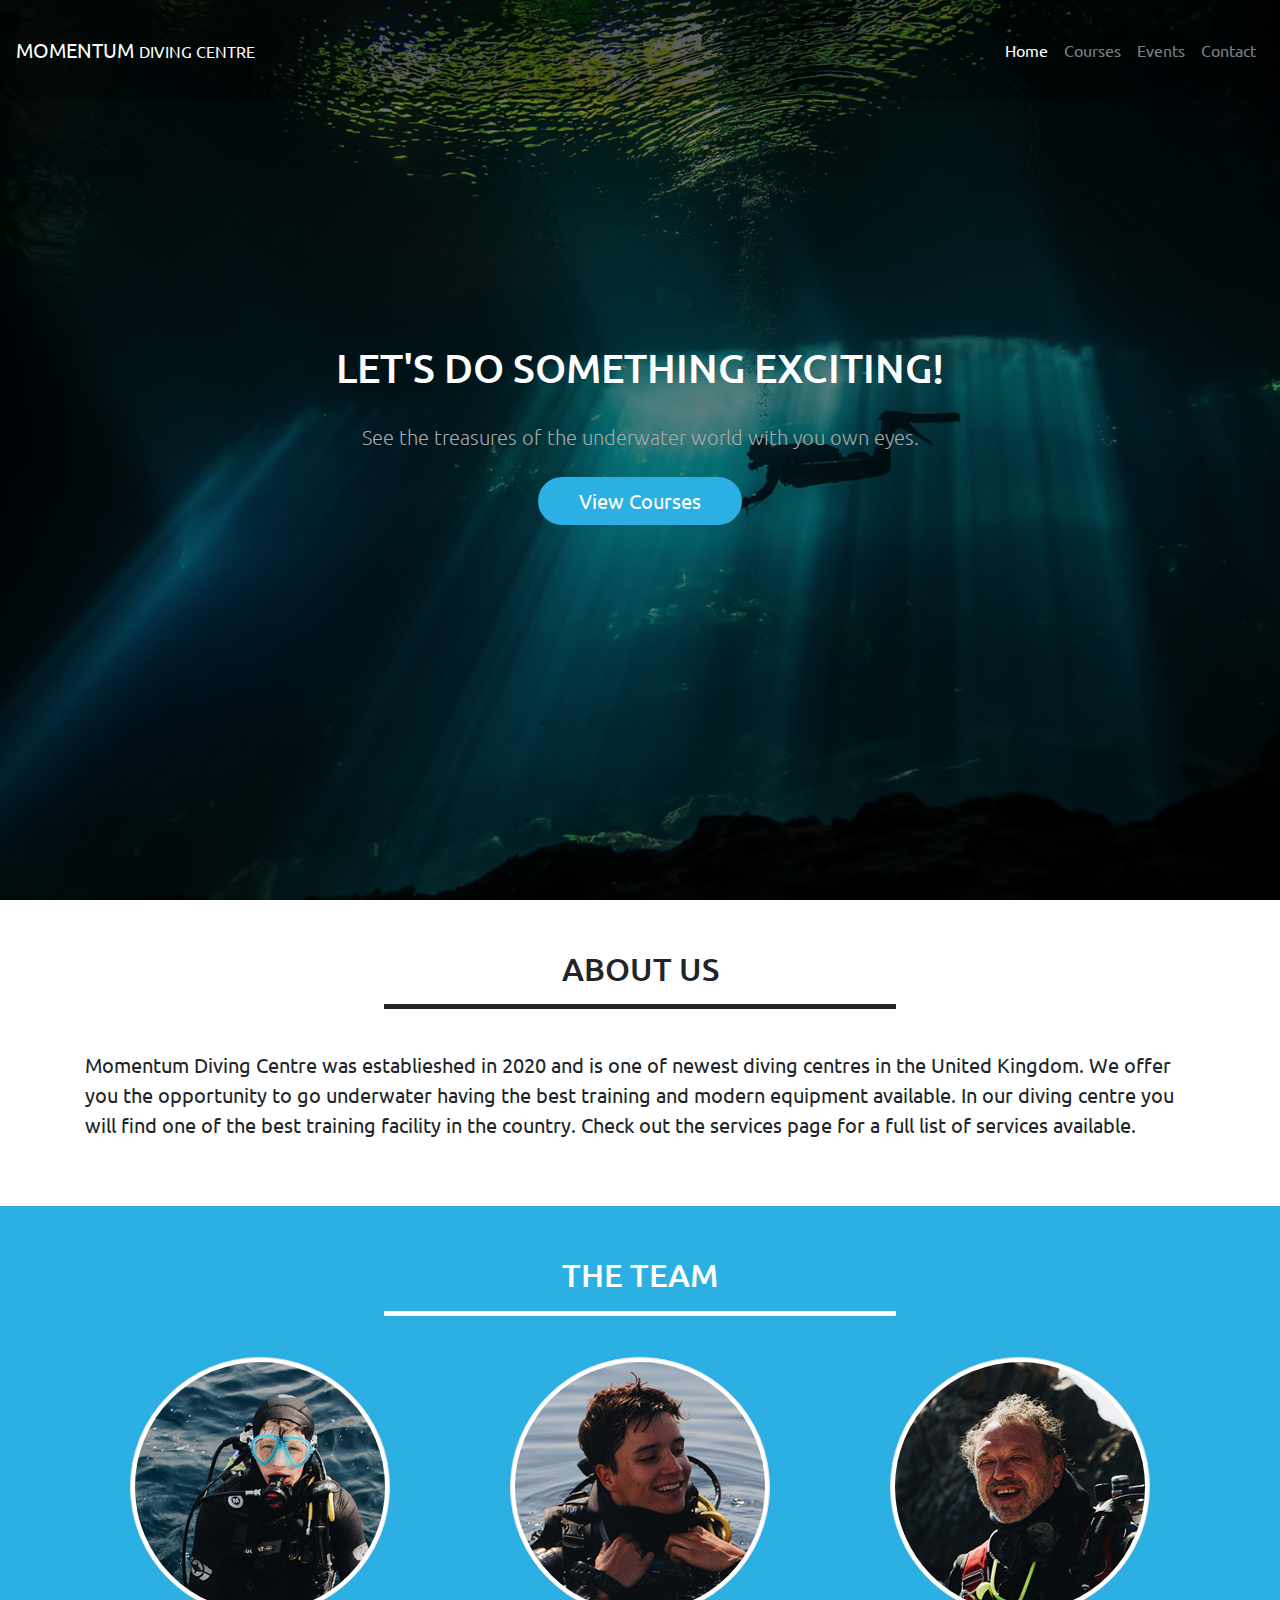
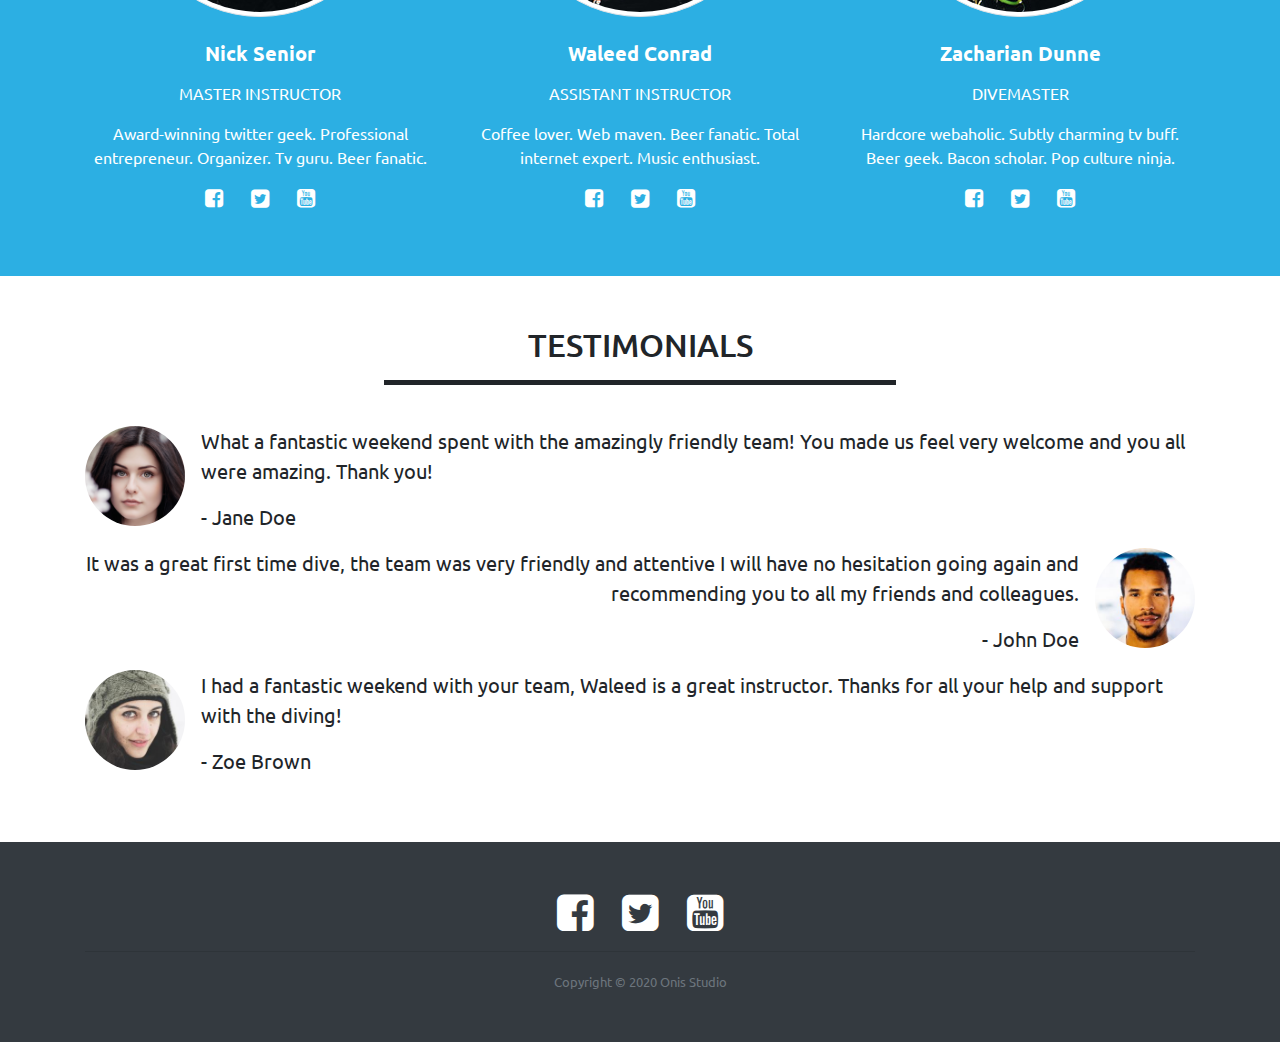
<file: index.html>
<!DOCTYPE html>
<html lang="en">

<head>
    <meta charset="UTF-8">
    <meta name="viewport" content="width=device-width, initial-scale=1.0">
    <meta http-equiv="X-UA-Compatible" content="ie=edge">

    <link rel="stylesheet" href="https://maxcdn.bootstrapcdn.com/bootstrap/4.2.1/css/bootstrap.min.css"
        type="text/css" />
    <link rel="stylesheet" href="https://maxcdn.bootstrapcdn.com/font-awesome/4.7.0/css/font-awesome.min.css"
        type="text/css" />
    <link rel="stylesheet" href="assets/css/style.css">

    <title>Momentum Diving Center</title>
</head>

<body>
    <!-- Header -->
    <header class="container-fluid navbar-container">
        <nav class="navbar navbar-expand-sm navbar-dark">
            <button class="navbar-toggler" type="button" data-toggle="collapse" data-target="#navbarToggler"
                aria-controls="navbarToggler" aria-expanded="false" aria-label="Toggle navigation">
                <span class="navbar-toggler-icon"></span>
            </button>

            <div class="collapse navbar-collapse" id="navbarToggler">
                <a class="navbar-brand text-uppercase" href="index.html">Momentum <small>Diving Centre</small></a>
                <ul class="navbar-nav ml-auto mt-lg-0">
                    <li class="nav-item active">
                        <a class="nav-link" href="index.html">Home <span class="sr-only">(current)</span></a>
                    </li>
                    <li class="nav-item">
                        <a class="nav-link" href="courses.html">Courses</a>
                    </li>
                    <li class="nav-item">
                        <a class="nav-link" href="events.html">Events</a>
                    </li>
                    <li class="nav-item">
                        <a class="nav-link" href="contact.html">Contact</a>
                    </li>
                </ul>
            </div>
        </nav>
    </header>
    <!-- /.header -->

    <!-- Callout -->
    <section class="container-fluid callout-container callout-container-index">
        <div class="callout-overlay">&nbsp;</div>
        <div class="row">
            <div class="col-12">
                <div class="callout jumbotron text-center">
                    <h1 class="jumbotron-header text-uppercase">Let's do something exciting!</h1>
                    <p class="lead">See the treasures of the underwater world with you own eyes.</p>
                    <a href="courses.html" class="btn btn-lg btn--cta btn--blue">View Courses</a>
                </div>
            </div>
        </div>
    </section>
    <!-- /.callout -->

    <!-- About Us -->
    <section class="container-wrapper">
        <div class="container about-container content-container">
            <div class="row">
                <div class="col-12 page-header">
                    <h2 class="text-uppercase">About us</h2>
                    <hr class="block-divider">
                </div>
            </div>
            <div class="row">
                <div class="col-12">
                    <p class="about-us-text">Momentum Diving Centre was establieshed in 2020 and is one of newest diving
                        centres in the United Kingdom. We offer you the opportunity to go underwater having the best
                        training and modern equipment available. In our diving centre you will find one of the best
                        training facility in the country. Check out the services page for a full list of services
                        available.
                    </p>
                </div>
            </div>
        </div>
    </section>
    <!-- /.about us -->

    <!-- Team -->
    <section class="container-wrapper container-wrapper--blue">
        <div class="container team-container content-container">
            <div class="row">
                <div class="col-12 page-header">
                    <h2 class="text-uppercase">The Team</h2>
                    <hr class="block-divider block-divider--white">
                </div>
            </div>
            <div class="row">
                <div class="col-lg-4 col-md-12 mb-lg-0 mb-5 text-center">
                    <div class="mx-auto">
                        <img src="assets/images/avatars/nick.jpg" class="rounded-circle mx-auto d-block img-thumbnail"
                            alt="Nick Senior">
                    </div>
                    <h5 class="font-weight-bold mt-4 mb-3">Nick Senior</h5>
                    <p class="text-uppercase">Master Instructor</p>
                    <p class="grey-text">Award-winning twitter geek. Professional entrepreneur. Organizer. Tv guru. Beer
                        fanatic.</p>
                    <ul class="list-inline team-social-icons">
                        <li class="list-inline-item"><a class="p-2 fa-lg" href="http://facebook.com" target="_blank"><i
                                    class="fa fa-facebook-square"> </i></a></li>
                        <li class="list-inline-item"><a class="p-2 fa-lg" href="http://twitter.com" target="_blank"><i
                                    class="fa fa-twitter-square"> </i></a></li>
                        <li class="list-inline-item"><a class="p-2 fa-lg" href="http://youtube.com" target="_blank"><i
                                    class="fa fa-youtube-square"> </i></a></li>
                    </ul>
                </div>
                <div class="col-lg-4 col-md-12 mb-lg-0 mb-5 text-center">
                    <div class="mx-auto">
                        <img src="assets/images/avatars/waleed.jpg" class="rounded-circle mx-auto d-block img-thumbnail"
                            alt="Waleed Conrad">
                    </div>
                    <h5 class="font-weight-bold mt-4 mb-3">Waleed Conrad</h5>
                    <p class="text-uppercase">Assistant Instructor</p>
                    <p class="grey-text">Coffee lover. Web maven. Beer fanatic. Total internet expert. Music enthusiast.
                    </p>
                    <ul class="list-inline team-social-icons">
                        <li class="list-inline-item"><a class="p-2 fa-lg" href="http://facebook.com" target="_blank"><i
                                    class="fa fa-facebook-square"> </i></a></li>
                        <li class="list-inline-item"><a class="p-2 fa-lg" href="http://twitter.com" target="_blank"><i
                                    class="fa fa-twitter-square"> </i></a></li>
                        <li class="list-inline-item"><a class="p-2 fa-lg" href="http://youtube.com" target="_blank"><i
                                    class="fa fa-youtube-square"> </i></a></li>
                    </ul>
                </div>
                <div class="col-lg-4 col-md-12 mb-lg-0 mb-5 text-center">
                    <div class="mx-auto">
                        <img src="assets/images/avatars/zacharian.jpg"
                            class="rounded-circle mx-auto d-block img-thumbnail" alt="Zacharian Dunne">
                    </div>
                    <h5 class="font-weight-bold mt-4 mb-3">Zacharian Dunne</h5>
                    <p class="text-uppercase">Divemaster</p>
                    <p class="grey-text">Hardcore webaholic. Subtly charming tv buff. Beer geek. Bacon scholar. Pop
                        culture ninja.</p>
                    <ul class="list-inline team-social-icons">
                        <li class="list-inline-item"><a class="p-2 fa-lg" href="http://facebook.com" target="_blank"><i
                                    class="fa fa-facebook-square"> </i></a></li>
                        <li class="list-inline-item"><a class="p-2 fa-lg" href="http://twitter.com" target="_blank"><i
                                    class="fa fa-twitter-square"> </i></a></li>
                        <li class="list-inline-item"><a class="p-2 fa-lg" href="http://youtube.com" target="_blank"><i
                                    class="fa fa-youtube-square"> </i></a></li>
                    </ul>
                </div>
            </div>
        </div>
    </section>
    <!-- /.team -->

    <!-- Testimonials -->
    <section class="container-wrapper">
        <div class="container testimonials-container content-container">
            <div class="row">
                <div class="col-12 page-header">
                    <h2 class="text-uppercase">Testimonials</h2>
                    <hr class="block-divider">
                </div>
            </div>
            <div class="row">
                <div class="col-12">
                    <div class="media">
                        <div class="d-none d-sm-block">
                            <img src="assets/images/avatars/user1.jpg" class="rounded-circle mr-3" height="100"
                                width="100" alt="user one">
                        </div>
                        <div class="media-body">
                            <blockquote class="blockquote">
                                <p>What a fantastic weekend spent with the amazingly friendly team! You made us feel
                                    very welcome and you all were amazing. Thank you!
                                </p>
                                <p>- Jane Doe</p>
                            </blockquote>
                        </div>
                    </div>
                </div>
                <div class="col-12">
                    <div class="media">
                        <div class="media-body">
                            <blockquote class="blockquote">
                                <p class="text-right">It was a great first time dive, the team was very friendly and
                                    attentive I will
                                    have no hesitation going again and recommending you to all my friends and
                                    colleagues.
                                </p>
                                <p class="text-right">- John Doe</p>
                            </blockquote>
                        </div>
                        <div class="d-none d-sm-block">
                            <img src="assets/images/avatars/user2.jpg" class="rounded-circle ml-3" height="100"
                                width="100" alt="user two">
                        </div>
                    </div>
                </div>
                <div class="col-12">
                    <div class="media">
                        <div class="d-none d-sm-block">
                            <img src="assets/images/avatars/user3.jpg" class="rounded-circle mr-3" height="100"
                                width="100" alt="user two">
                        </div>
                        <div class="media-body">
                            <blockquote class="blockquote">
                                <p>I had a fantastic weekend with your team, Waleed is a great instructor. Thanks for
                                    all your help and support
                                    with the diving!
                                </p>
                                <p>- Zoe Brown</p>
                            </blockquote>
                        </div>
                    </div>
                </div>
            </div>
        </div>
    </section>
    <!-- /.testimonials -->

    <!-- Footer -->
    <footer class="container-wrapper bg-dark text-white">
        <div class="container footer-container content-container">
            <div class="d-flex justify-content-center">
                <ul class="list-inline team-social-icons mb-0">
                    <li class="list-inline-item"><a class="p-2 fa-lg" href="http://facebook.com" target="_blank"><i
                                class="fa fa-facebook-square fa-2x"> </i></a></li>
                    <li class="list-inline-item"><a class="p-2 fa-lg" href="http://twitter.com" target="_blank"><i
                                class="fa fa-twitter-square fa-2x"> </i></a></li>
                    <li class="list-inline-item"><a class="p-2 fa-lg" href="http://youtube.com" target="_blank"><i
                                class="fa fa-youtube-square fa-2x"> </i></a></li>
                </ul>
            </div>
            <hr>
            <p class="text-center mb-0"><small class="text-muted">Copyright © 2020 Onis Studio</small></p>
        </div>
    </footer>
    <!-- /.footer -->

    <script src="https://code.jquery.com/jquery-3.4.1.slim.min.js"
        integrity="sha384-J6qa4849blE2+poT4WnyKhv5vZF5SrPo0iEjwBvKU7imGFAV0wwj1yYfoRSJoZ+n" crossorigin="anonymous">
    </script>
    <script src="https://stackpath.bootstrapcdn.com/bootstrap/4.4.1/js/bootstrap.min.js"
        integrity="sha384-wfSDF2E50Y2D1uUdj0O3uMBJnjuUD4Ih7YwaYd1iqfktj0Uod8GCExl3Og8ifwB6" crossorigin="anonymous">
    </script>
</body>

</html>
</file>
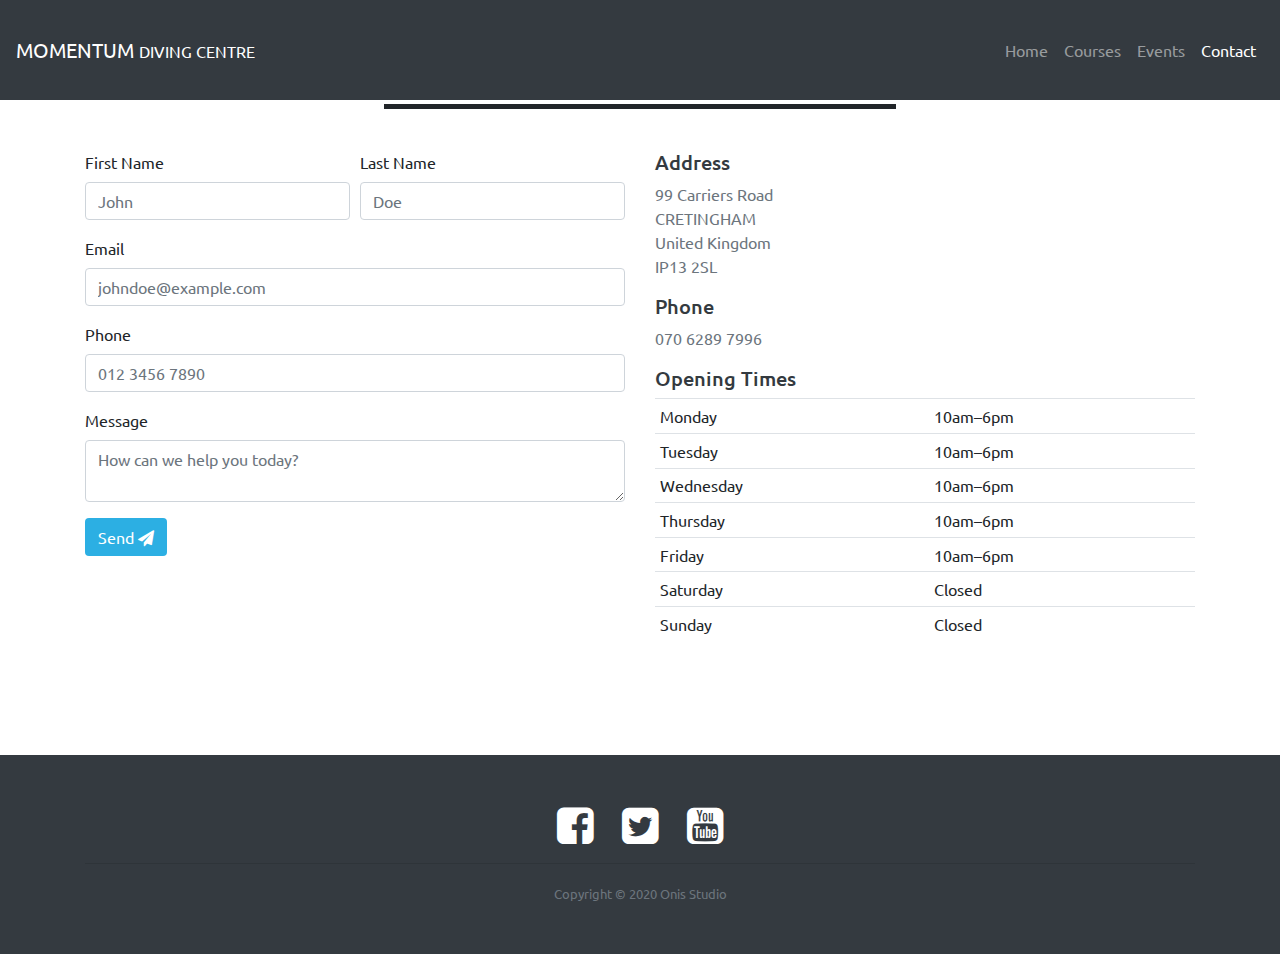
<file: contact.html>
<!DOCTYPE html>
<html lang="en">

<head>
    <meta charset="UTF-8">
    <meta name="viewport" content="width=device-width, initial-scale=1.0">
    <meta http-equiv="X-UA-Compatible" content="ie=edge">

    <link rel="stylesheet" href="https://maxcdn.bootstrapcdn.com/bootstrap/4.2.1/css/bootstrap.min.css"
        type="text/css" />
    <link rel="stylesheet" href="https://maxcdn.bootstrapcdn.com/font-awesome/4.7.0/css/font-awesome.min.css"
        type="text/css" />
    <link rel="stylesheet" href="assets/css/style.css">

    <title>Contact | Momentum Diving Center</title>
</head>

<body>
    <!-- Header -->
    <header class="container-fluid navbar-container">
        <nav class="navbar navbar-expand-sm navbar-dark bg-dark">
            <button class="navbar-toggler" type="button" data-toggle="collapse" data-target="#navbarToggler"
                aria-controls="navbarToggler" aria-expanded="false" aria-label="Toggle navigation">
                <span class="navbar-toggler-icon"></span>
            </button>

            <div class="collapse navbar-collapse" id="navbarToggler">
                <a class="navbar-brand text-uppercase" href="index.html">Momentum <small>Diving Centre</small></a>
                <ul class="navbar-nav ml-auto mt-lg-0">
                    <li class="nav-item">
                        <a class="nav-link" href="index.html">Home</a>
                    </li>
                    <li class="nav-item">
                        <a class="nav-link" href="courses.html">Courses</a>
                    </li>
                    <li class="nav-item">
                        <a class="nav-link" href="events.html">Events</a>
                    </li>
                    <li class="nav-item active">
                        <a class="nav-link" href="contact.html">Contact <span class="sr-only">(current)</span></a>
                    </li>
                </ul>
            </div>
        </nav>
    </header>
    <!-- /.header -->

    <!-- Contact -->
    <section class="container-wrapper mt-100">
        <div class="container contact-container content-container">
            <div class="row">
                <div class="col-12 page-header">
                    <h2 class="text-uppercase">Contact</h2>
                    <hr class="block-divider">
                </div>
            </div>
            <div class="row d-flex justify-content-center mb-5">
                <div class="col-md-6">
                    <form class="mb-5">
                        <div class="form-row">
                            <div class="form-group col-md-6">
                                <label for="fname">First Name</label>
                                <input type="text" class="form-control" id="fname" placeholder="John" required>
                            </div>
                            <div class="form-group col-md-6">
                                <label for="lname">Last Name</label>
                                <input type="text" class="form-control" id="lname" placeholder="Doe" required>
                            </div>
                        </div>
                        <div class="form-group">
                            <label for="email">Email</label>
                            <input type="email" class="form-control" id="email" placeholder="johndoe@example.com" required>
                        </div>
                        <div class="form-group">
                            <label for="phone">Phone</label>
                            <input type="tel" class="form-control" id="phone" placeholder="012 3456 7890" required>
                        </div>
                        <div class="form-group">
                            <label for="message">Message</label>
                            <textarea class="form-control" id="message" placeholder="How can we help you today?"
                                required></textarea>
                        </div>
                        <button type="submit" class="btn btn--blue">Send <i class="fa fa-paper-plane"></i></button>
                    </form>
                </div>

                <div class="col-md-6">
                    <h5 class="text-dark">Address</h5>
                    <p class="text-muted">99 Carriers Road<br>
                        CRETINGHAM<br>
                        United Kingdom<br>
                        IP13 2SL
                    </p>

                    <h5 class="text-dark">Phone</h5>
                    <p class="text-muted">070 6289 7996</p>

                    <h5 class="text-dark">Opening Times</h5>
                    <table class="table table-borderless table-sm">
                        <tbody>
                            <tr>
                                <td>Monday</td>
                                <td>10am–6pm</td>
                            </tr>
                            <tr>
                                <td>Tuesday</td>
                                <td>10am–6pm</td>
                            </tr>
                            <tr>
                                <td>Wednesday</td>
                                <td>10am–6pm</td>
                            </tr>
                            <tr>
                                <td>Thursday</td>
                                <td>10am–6pm</td>
                            </tr>
                            <tr>
                                <td>Friday</td>
                                <td>10am–6pm</td>
                            </tr>
                            <tr>
                                <td>Saturday</td>
                                <td>Closed</td>
                            </tr>
                            <tr>
                                <td>Sunday</td>
                                <td>Closed</td>
                            </tr>
                        </tbody>
                    </table>
                </div>
            </div>
        </div>
    </section>
    <!-- /.contact -->

    <!-- Footer -->
    <footer class="container-wrapper bg-dark text-white">
        <div class="container footer-container content-container">
            <div class="d-flex justify-content-center">
                <ul class="list-inline team-social-icons mb-0">
                    <li class="list-inline-item"><a class="p-2 fa-lg" href="http://facebook.com" target="_blank"><i
                                class="fa fa-facebook-square fa-2x"> </i></a></li>
                    <li class="list-inline-item"><a class="p-2 fa-lg" href="http://twitter.com" target="_blank"><i
                                class="fa fa-twitter-square fa-2x"> </i></a></li>
                    <li class="list-inline-item"><a class="p-2 fa-lg" href="http://youtube.com" target="_blank"><i
                                class="fa fa-youtube-square fa-2x"> </i></a></li>
                </ul>
            </div>
            <hr>
            <p class="text-center mb-0"><small class="text-muted">Copyright © 2020 Onis Studio</small></p>
        </div>
    </footer>
    <!-- /.footer -->

    <script src="https://code.jquery.com/jquery-3.4.1.slim.min.js"
        integrity="sha384-J6qa4849blE2+poT4WnyKhv5vZF5SrPo0iEjwBvKU7imGFAV0wwj1yYfoRSJoZ+n" crossorigin="anonymous">
    </script>
    <script src="https://stackpath.bootstrapcdn.com/bootstrap/4.4.1/js/bootstrap.min.js"
        integrity="sha384-wfSDF2E50Y2D1uUdj0O3uMBJnjuUD4Ih7YwaYd1iqfktj0Uod8GCExl3Og8ifwB6" crossorigin="anonymous">
    </script>
</body>

</html>
</file>
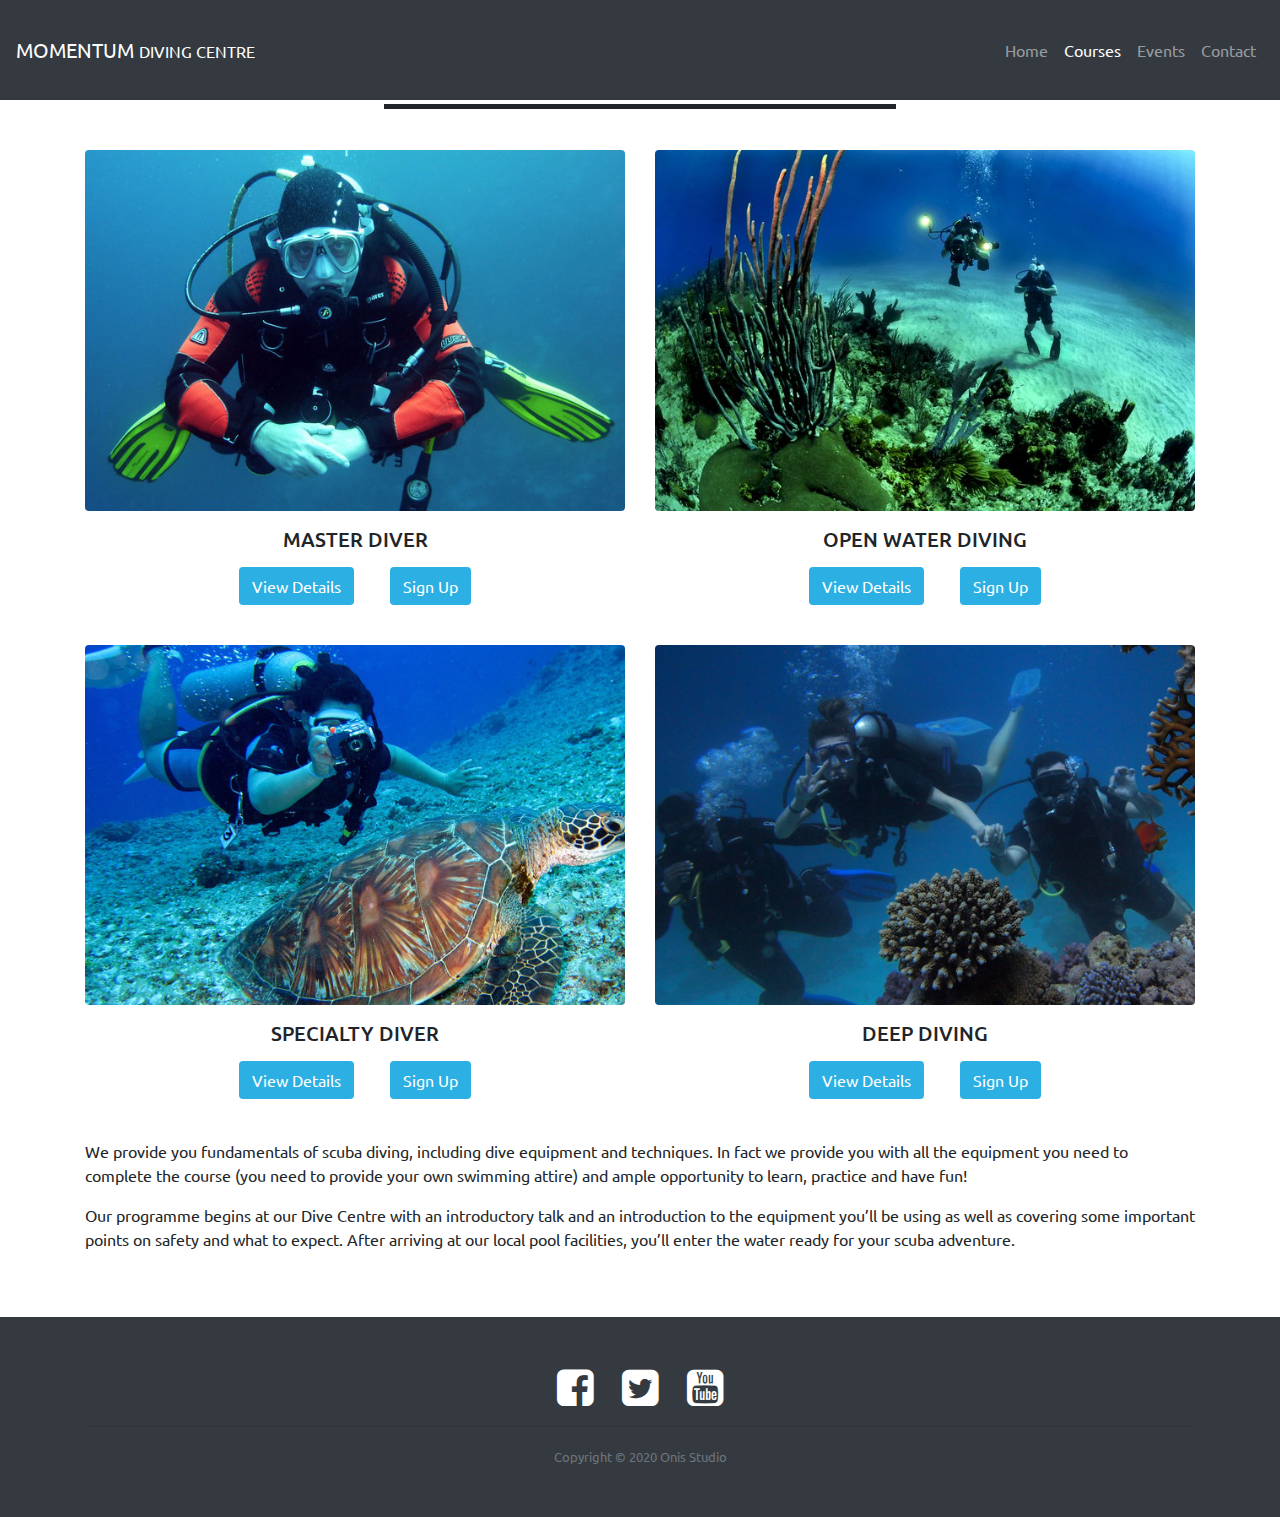
<file: courses.html>
<!DOCTYPE html>
<html lang="en">

<head>
    <meta charset="UTF-8">
    <meta name="viewport" content="width=device-width, initial-scale=1.0">
    <meta http-equiv="X-UA-Compatible" content="ie=edge">

    <link rel="stylesheet" href="https://maxcdn.bootstrapcdn.com/bootstrap/4.2.1/css/bootstrap.min.css"
        type="text/css" />
    <link rel="stylesheet" href="https://maxcdn.bootstrapcdn.com/font-awesome/4.7.0/css/font-awesome.min.css"
        type="text/css" />
    <link rel="stylesheet" href="assets/css/style.css">

    <title>Courses | Momentum Diving Center</title>
</head>

<body>
    <!-- Header -->
    <header class="container-fluid navbar-container">
        <nav class="navbar navbar-expand-sm navbar-dark bg-dark">
            <button class="navbar-toggler" type="button" data-toggle="collapse" data-target="#navbarToggler"
                aria-controls="navbarToggler" aria-expanded="false" aria-label="Toggle navigation">
                <span class="navbar-toggler-icon"></span>
            </button>

            <div class="collapse navbar-collapse" id="navbarToggler">
                <a class="navbar-brand text-uppercase" href="index.html">Momentum <small>Diving Centre</small></a>
                <ul class="navbar-nav ml-auto mt-lg-0">
                    <li class="nav-item">
                        <a class="nav-link" href="index.html">Home</a>
                    </li>
                    <li class="nav-item active">
                        <a class="nav-link" href="courses.html">Courses <span class="sr-only">(current)</span></a>
                    </li>
                    <li class="nav-item">
                        <a class="nav-link" href="events.html">Events</a>
                    </li>
                    <li class="nav-item">
                        <a class="nav-link" href="contact.html">Contact</a>
                    </li>
                </ul>
            </div>
        </nav>
    </header>
    <!-- /.header -->

    <!-- Courses -->
    <section class="container-wrapper mt-100">
        <div class="container courses-container content-container">
            <div class="row">
                <div class="col-12 page-header">
                    <h2 class="text-uppercase">Courses</h2>
                    <hr class="block-divider">
                </div>
            </div>
            <div class="row">
                <div class="col-12 col-md-6 mb-4">
                    <div class="mb-3">
                        <img src="assets/images/services/master-diver.jpg" class="img-fluid rounded shadow mb-3"
                            alt="master diver">
                        <div class="text-center">
                            <h5 class="text-uppercase mb-3">Master Diver</h5>
                            <a href="#" class="btn btn--blue mr-3" data-toggle="modal"
                                data-target="#master-diver-modal">View Details</a>
                            <a href="contact.html" class="btn btn--blue ml-3">Sign Up</a>
                        </div>
                    </div>
                </div>
                <div class="col-12 col-md-6 mb-4">
                    <div class="mb-3">
                        <img src="assets/images/services/open-water-diver.jpg" class="img-fluid rounded shadow mb-3"
                            alt="open water diver">
                        <div class="text-center">
                            <h5 class="text-uppercase mb-3">Open Water Diving</h5>
                            <a href="#" class="btn btn--blue mr-3" data-toggle="modal"
                                data-target="#open-water-diving-modal">View Details</a>
                            <a href="contact.html" class="btn btn--blue ml-3">Sign Up</a>
                        </div>
                    </div>
                </div>
                <div class="col-12 col-md-6 mb-4">
                    <div class="mb-3">
                        <img src="assets/images/services/specialty-diver.jpg" class="img-fluid rounded shadow mb-3"
                            alt="specialty diver">
                        <div class="text-center">
                            <h5 class="text-uppercase mb-3">Specialty Diver</h5>
                            <a href="#" class="btn btn--blue mr-3" data-toggle="modal"
                                data-target="#specialty-diver-modal">View Details</a>
                            <a href="contact.html" class="btn btn--blue ml-3">Sign Up</a>
                        </div>
                    </div>
                </div>
                <div class="col-12 col-md-6 mb-4">
                    <div class="mb-3">
                        <img src="assets/images/services/deep-diving.jpg" class="img-fluid rounded shadow mb-3"
                            alt="deep diving">
                        <div class="text-center">
                            <h5 class="text-uppercase mb-3">Deep Diving</h5>
                            <a href="#" class="btn btn--blue mr-3" data-toggle="modal"
                                data-target="#deep-diving-modal">View Details</a>
                            <a href="contact.html" class="btn btn--blue ml-3">Sign Up</a>
                        </div>
                    </div>
                </div>
            </div>
            <div class="row">
                <div class="col-12">
                    <p>We provide you fundamentals of scuba diving, including dive equipment and techniques. In fact we
                        provide you with all the equipment you need to complete the course (you need to provide your own
                        swimming attire) and ample opportunity to learn, practice and have fun!</p>
                    <p>Our programme begins at our Dive Centre with an introductory talk and an introduction to the
                        equipment you’ll be using as well as covering some important points on safety and what to
                        expect. After arriving at our local pool facilities, you’ll enter the water ready for your scuba
                        adventure.</p>
                </div>
            </div>
        </div>
    </section>
    <!-- /.courses -->

    <!-- Footer -->
    <footer class="container-wrapper bg-dark text-white">
        <div class="container footer-container content-container">
            <div class="d-flex justify-content-center">
                <ul class="list-inline team-social-icons mb-0">
                    <li class="list-inline-item"><a class="p-2 fa-lg" href="http://facebook.com" target="_blank"><i
                                class="fa fa-facebook-square fa-2x"> </i></a></li>
                    <li class="list-inline-item"><a class="p-2 fa-lg" href="http://twitter.com" target="_blank"><i
                                class="fa fa-twitter-square fa-2x"> </i></a></li>
                    <li class="list-inline-item"><a class="p-2 fa-lg" href="http://youtube.com" target="_blank"><i
                                class="fa fa-youtube-square fa-2x"> </i></a></li>
                </ul>
            </div>
            <hr>
            <p class="text-center mb-0"><small class="text-muted">Copyright © 2020 Onis Studio</small></p>
        </div>
    </footer>
    <!-- /.footer -->

    <!-- Modal master diver -->
    <div class="modal fade" id="master-diver-modal" tabindex="-1" role="dialog" aria-labelledby="master-diver-modal"
        aria-hidden="true">
        <div class="modal-dialog" role="document">
            <div class="modal-content">
                <div class="modal-body">
                    <p>Our program starts at our Dive Center with an initial talk and a prologue to the hardware you'll
                        be utilizing just as covering some significant focuses on security and what's in store.
                        Subsequent to landing at our nearby pool offices, you'll enter the water prepared for your scuba
                        experience.</p>
                    <p>We will help you through each progression of your experience. Our staff will assist you with
                        putting on your SCUBA rigging and guide you into the water where you'll get the opportunity to
                        jump down up to 3 meters. </p>
                    <p>Frequently members, when they Discover Scuba Diving, proceed to take a crack at our full Open
                        Water course and on the off chance that you and your educator choose for training certain
                        aptitudes, they might be credited to Scuba Diver or Open Water Diver confirmation programs
                        we instruct. </p>
                    <p>Regardless of whether you approach the Discover Scuba Program for an "attempt" or "experience" or
                        both, we are certain the experience will remain plainly in your memory!</p>
                </div>
                <div class="modal-footer">
                    <button type="button" class="btn btn-secondary" data-dismiss="modal">Close</button>
                </div>
            </div>
        </div>
    </div>

    <!-- Modal open water diving -->
    <div class="modal fade" id="open-water-diving-modal" tabindex="-1" role="dialog"
        aria-labelledby="open-water-diving-modal" aria-hidden="true">
        <div class="modal-dialog" role="document">
            <div class="modal-content">
                <div class="modal-body">
                    <p>The Open Water course is made up of 5 confined water dives (pool dives), theory knowledge
                        development and 4 open water dives. The programmes are performance based and you proceed as you
                        demonstrate mastery of the course skills. This allows you to work at a pace that is comfortable
                        for you.
                    </p>
                    <p>We provide you fundamentals of scuba diving, including dive equipment and techniques. In fact we
                        provide you with all the equipment you need to complete the course (you need to provide your own
                        swimming attire) and ample opportunity to learn, practice and have fun!
                    </p>
                    <p>Usually courses take about four/five pool sessions and two Sunday mornings. All our Open Water
                        dives are conducted in Dry Suits (please note not many dive schools do this) and as such you
                        also need to attend a dry suit orientation in the pool prior to going to open water.
                    </p>
                </div>
                <div class="modal-footer">
                    <button type="button" class="btn btn-secondary" data-dismiss="modal">Close</button>
                </div>
            </div>
        </div>
    </div>

    <!-- Modal specialty diver -->
    <div class="modal fade" id="specialty-diver-modal" tabindex="-1" role="dialog"
        aria-labelledby="specialty-diver-modal" aria-hidden="true">
        <div class="modal-dialog" role="document">
            <div class="modal-content">
                <div class="modal-body">
                    <p>How far will you take this diving thing? It's up to you. With Specialty Diver Programmes you can
                        chart your course for a colourful collection of awesome dives. Sure, your certification opens up
                        the oceans and lakes to you, but the Specialty Dives take the underwater adventure to depths
                        that will stir your soul. Achieving Specialty ratings can take anywhere from as little as one
                        day to a full weekend but this is all hands-on, so you'll be diving right from the start. For
                        those elements of diving that require specialist certification like Deep, Wreck or Diver
                        Propulsion Vehicle, these courses are a must before you can experience these fantastic elements
                        of diving.</p>
                </div>
                <div class="modal-footer">
                    <button type="button" class="btn btn-secondary" data-dismiss="modal">Close</button>
                </div>
            </div>
        </div>
    </div>

    <!-- Modal deep diving -->
    <div class="modal fade" id="deep-diving-modal" tabindex="-1" role="dialog" aria-labelledby="deep-diving-modal"
        aria-hidden="true">
        <div class="modal-dialog" role="document">
            <div class="modal-content">
                <div class="modal-body">
                    <p>Scuba divers describe the Deep Diving course as the most challenging, yet most rewarding course
                        they’ve ever taken. Why? Because you learn to look beyond yourself, consider the safety and well
                        being of other divers as well as prevent and manage problems in the water, as well as becoming
                        more confident in your skills as a diver knowing that you can help others if needed.
                    </p>
                    <p> ​During the course, you learn to become a better buddy by practicing problem solving skills
                        until they become second nature. Plus, the course is just fun – it’s serious, but still allows
                        for lots of laughter in between the focused learning and an enjoyable way to build your
                        confidence.</p>
                </div>
                <div class="modal-footer">
                    <button type="button" class="btn btn-secondary" data-dismiss="modal">Close</button>
                </div>
            </div>
        </div>
    </div>

    <script src="https://code.jquery.com/jquery-3.4.1.slim.min.js"
        integrity="sha384-J6qa4849blE2+poT4WnyKhv5vZF5SrPo0iEjwBvKU7imGFAV0wwj1yYfoRSJoZ+n" crossorigin="anonymous">
    </script>
    <script src="https://stackpath.bootstrapcdn.com/bootstrap/4.4.1/js/bootstrap.min.js"
        integrity="sha384-wfSDF2E50Y2D1uUdj0O3uMBJnjuUD4Ih7YwaYd1iqfktj0Uod8GCExl3Og8ifwB6" crossorigin="anonymous">
    </script>
</body>

</html>
</file>
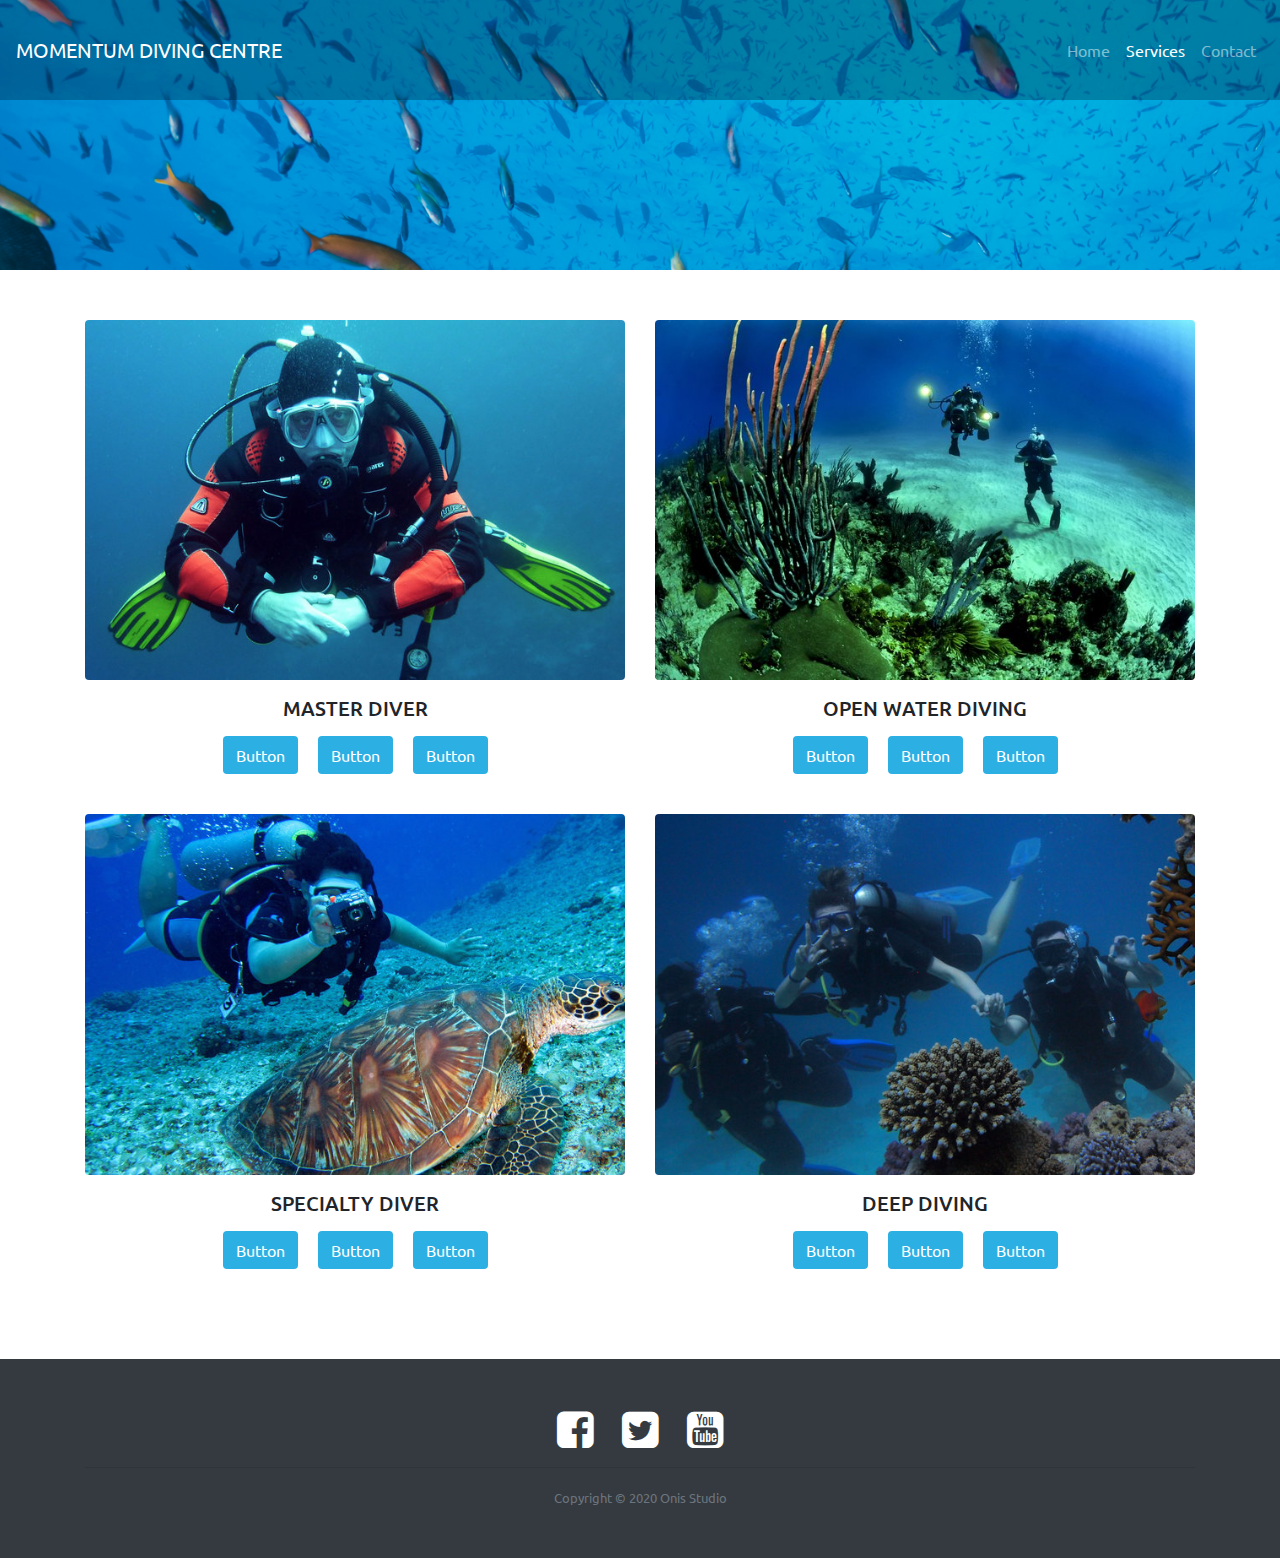
<file: services.html>
<!DOCTYPE html>
<html lang="en">

<head>
    <meta charset="UTF-8">
    <meta name="viewport" content="width=device-width, initial-scale=1.0">
    <meta http-equiv="X-UA-Compatible" content="ie=edge">

    <link rel="stylesheet" href="https://maxcdn.bootstrapcdn.com/bootstrap/4.2.1/css/bootstrap.min.css"
        type="text/css" />
    <link rel="stylesheet" href="https://maxcdn.bootstrapcdn.com/font-awesome/4.7.0/css/font-awesome.min.css"
        type="text/css" />
    <link rel="stylesheet" href="assets/css/style.css">

    <title>Services | Momentum Diving Center</title>
</head>

<body>
    <!-- Header -->
    <header class="container-fluid navbar-container">
        <nav class="navbar navbar-expand-sm navbar-dark">
            <a class="navbar-brand text-uppercase" href="index.html">Momentum Diving Centre</a>
            <button class="navbar-toggler" type="button" data-toggle="collapse" data-target="#navbarToggler"
                aria-controls="navbarToggler" aria-expanded="false" aria-label="Toggle navigation">
                <span class="navbar-toggler-icon"></span>
            </button>

            <div class="collapse navbar-collapse" id="navbarToggler">
                <ul class="navbar-nav ml-auto mt-lg-0">
                    <li class="nav-item">
                        <a class="nav-link" href="index.html">Home</a>
                    </li>
                    <li class="nav-item active">
                        <a class="nav-link" href="services.html">Services <span class="sr-only">(current)</span></a>
                    </li>
                    <li class="nav-item">
                        <a class="nav-link" href="contact.html">Contact</a>
                    </li>
                </ul>
            </div>
        </nav>
    </header>
    <!-- /.header -->

    <!-- Callout -->
    <section class="container-fluid callout-container callout-container-services">
    </section>
    <!-- /.callout -->

    <!-- Services -->
    <section class="container-wrapper">
        <div class="container about-container content-container">
            <div class="row">
                <div class="col-12 col-md-6 mb-4">
                    <div class="mb-3">
                        <img src="assets/images/services/master-diver.jpg" class="img-fluid rounded shadow mb-3" alt="...">
                        <div class="text-center">
                            <h5 class="text-uppercase mb-3">Master Diver</h5>
                            <a href="#" class="btn btn--blue mr-3">Button</a>
                            <a href="#" class="btn btn--blue">Button</a>
                            <a href="#" class="btn btn--blue ml-3">Button</a>
                        </div>
                    </div>
                </div>
                <div class="col-12 col-md-6 mb-4">
                    <div class="mb-3">
                        <img src="assets/images/services/open-water-diver.jpg" class="img-fluid rounded shadow mb-3" alt="...">
                        <div class="text-center">
                            <h5 class="text-uppercase mb-3">Open Water Diving</h5>
                            <a href="#" class="btn btn--blue mr-3">Button</a>
                            <a href="#" class="btn btn--blue">Button</a>
                            <a href="#" class="btn btn--blue ml-3">Button</a>
                        </div>
                    </div>
                </div>
                <div class="col-12 col-md-6 mb-4">
                    <div class="mb-3">
                        <img src="assets/images/services/specialty-diver.jpg" class="img-fluid rounded shadow mb-3" alt="...">
                        <div class="text-center">
                            <h5 class="text-uppercase mb-3">Specialty Diver</h5>
                            <a href="#" class="btn btn--blue mr-3">Button</a>
                            <a href="#" class="btn btn--blue">Button</a>
                            <a href="#" class="btn btn--blue ml-3">Button</a>
                        </div>
                    </div>
                </div>
                <div class="col-12 col-md-6 mb-4">
                    <div class="mb-3">
                        <img src="assets/images/services/deep-diving.jpg" class="img-fluid rounded shadow mb-3" alt="...">
                        <div class="text-center">
                            <h5 class="text-uppercase mb-3">Deep Diving</h5>
                            <a href="#" class="btn btn--blue mr-3">Button</a>
                            <a href="#" class="btn btn--blue">Button</a>
                            <a href="#" class="btn btn--blue ml-3">Button</a>
                        </div>
                    </div>
                </div>
            </div>
        </div>
    </section>
    <!-- /.services -->

    <!-- Footer -->
    <footer class="container-wrapper bg-dark text-white">
        <div class="container footer-container content-container">
            <div class="d-flex justify-content-center">
                <ul class="list-inline team-social-icons mb-0">
                    <li class="list-inline-item"><a class="p-2 fa-lg" href="http://facebook.com" target="_blank"><i
                                class="fa fa-facebook-square fa-2x"> </i></a></li>
                    <li class="list-inline-item"><a class="p-2 fa-lg" href="http://twitter.com" target="_blank"><i
                                class="fa fa-twitter-square fa-2x"> </i></a></li>
                    <li class="list-inline-item"><a class="p-2 fa-lg" href="http://youtube.com" target="_blank"><i
                                class="fa fa-youtube-square fa-2x"> </i></a></li>
                </ul>
            </div>
            <hr>
            <p class="text-center mb-0"><small class="text-muted">Copyright © 2020 Onis Studio</small></p>
        </div>
    </footer>
    <!-- /.footer -->

    <script src="https://code.jquery.com/jquery-3.4.1.slim.min.js"
        integrity="sha384-J6qa4849blE2+poT4WnyKhv5vZF5SrPo0iEjwBvKU7imGFAV0wwj1yYfoRSJoZ+n" crossorigin="anonymous">
    </script>
    <script src="https://stackpath.bootstrapcdn.com/bootstrap/4.4.1/js/bootstrap.min.js"
        integrity="sha384-wfSDF2E50Y2D1uUdj0O3uMBJnjuUD4Ih7YwaYd1iqfktj0Uod8GCExl3Og8ifwB6" crossorigin="anonymous">
    </script>
</body>

</html>
</file>
<file: assets/css/style.css>
@import url('https://fonts.googleapis.com/css?family=Ubuntu:300,400,500,700&display=swap');

body {
    font-family: 'Ubuntu', sans-serif;
}

/* Container */
.content-container {
    padding-top: 50px;
    padding-bottom: 50px;
}

.container-wrapper--blue {
    background-color: #2cafe3;
    color: white;
}

/* Navbar */
.navbar-container {
    position: absolute;
    top: 0;
    left: 0;
    z-index: 1;
    padding-left: 0;
    padding-right: 0;
}

.navbar {
    margin-bottom: 0;
    width: 100%;
    background-color: rgba(0, 0, 0, .25);
    border: 0;
    min-height: 100px;
}

.navbar .navbar-toggler {
    border: 0;
}

/* Jumbotron */
.jumbotron {
    background-color: transparent;
}

.jumbotron h1 {
    color: white;
    margin-bottom: 30px;
}

.jumbotron .lead {
    color: #a7a7a7;
    margin: 25px 0;
}

/* Page Headers */
.page-header {
    margin-bottom: 25px;
    text-align: center;
}

/* Block dividers */
.block-divider {
    width: 40vw;
    height: 5px;
    border: 0;
    background-color: #212529;
}

.block-divider--blue {
    background-color: #2cafe3;
}

.block-divider--white {
    background-color: #ffffff;
}

/* Callout */
.callout-container {
    height: 30vh;

    background-repeat: no-repeat;
    background-position: bottom center;
    background-attachment: fixed;
    -webkit-background-size: cover;
    -moz-background-size: cover;
    -o-background-size: cover;
    background-size: cover;

    display: flex;
    align-items: center;
    justify-content: center;

    position: relative;
}

.callout-container-index {
    height: 100vh;

    background-image: url(../images/cover.jpg);
}

.callout-container-services {
    height: 30vh;

    background-image: url(../images/cover3.jpg);
}

.callout-container-contact {
    height: 30vh;

    background-image: url(../images/cover2.jpg);
}

.callout-overlay {
    position: absolute;
    top: 0;
    left: 0;
    height: 100%;
    width: 100%;
    background-color: rgba(0, 0, 0, 0.5);
}

.about-us-text {
    font-size: 1.25rem;;
}

.team-social-icons a {
    color: #ffffff;
}

.team-social-icons a:hover {
    text-decoration: none;
}

/* Buttons */
.btn--cta {
    border-radius: 10em;
    padding: 0.5rem 2.5rem;
}

.btn--blue {
    color: white;
    background-color: #2cafe3;
}

.btn--blue:hover,
.btn--blue:active,
.btn--blue:focus,
.btn--blue:active:focus {
    background-color: #1DA3D9;
    color: white;
}
</file>
